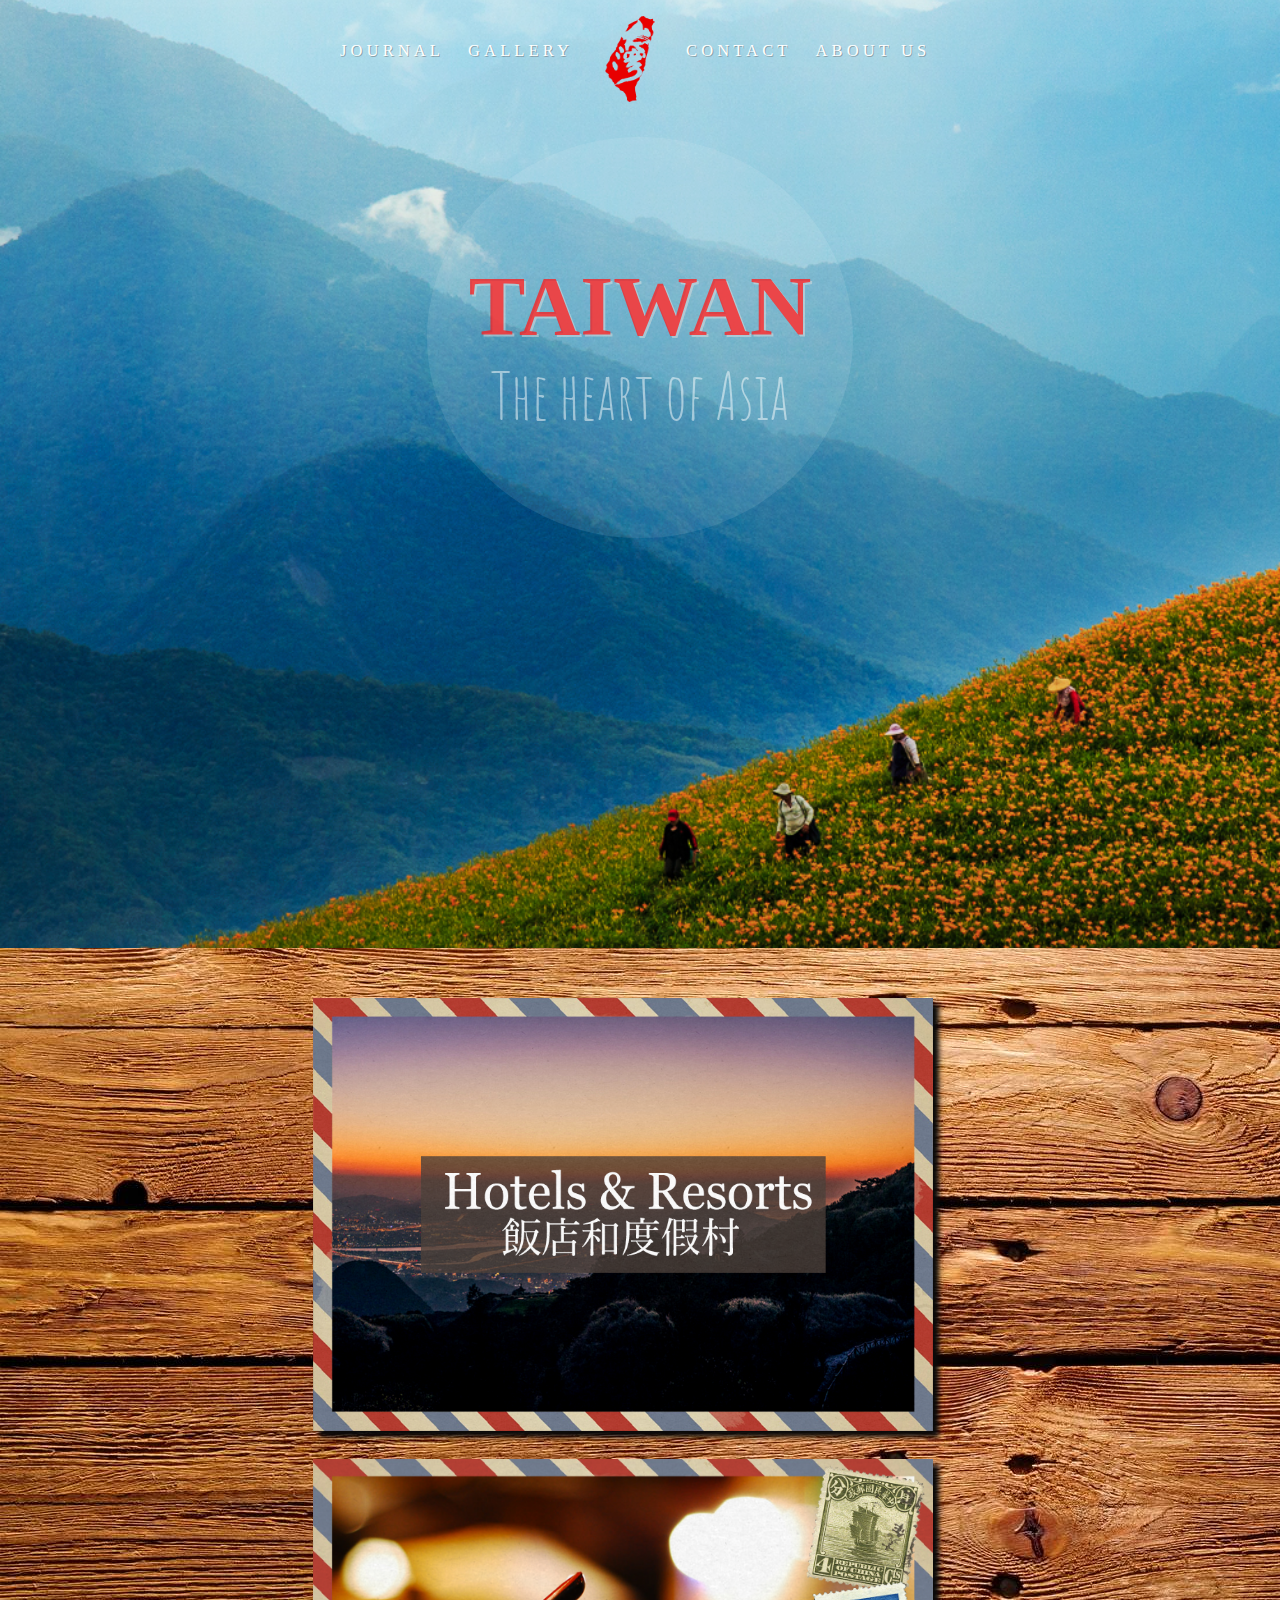
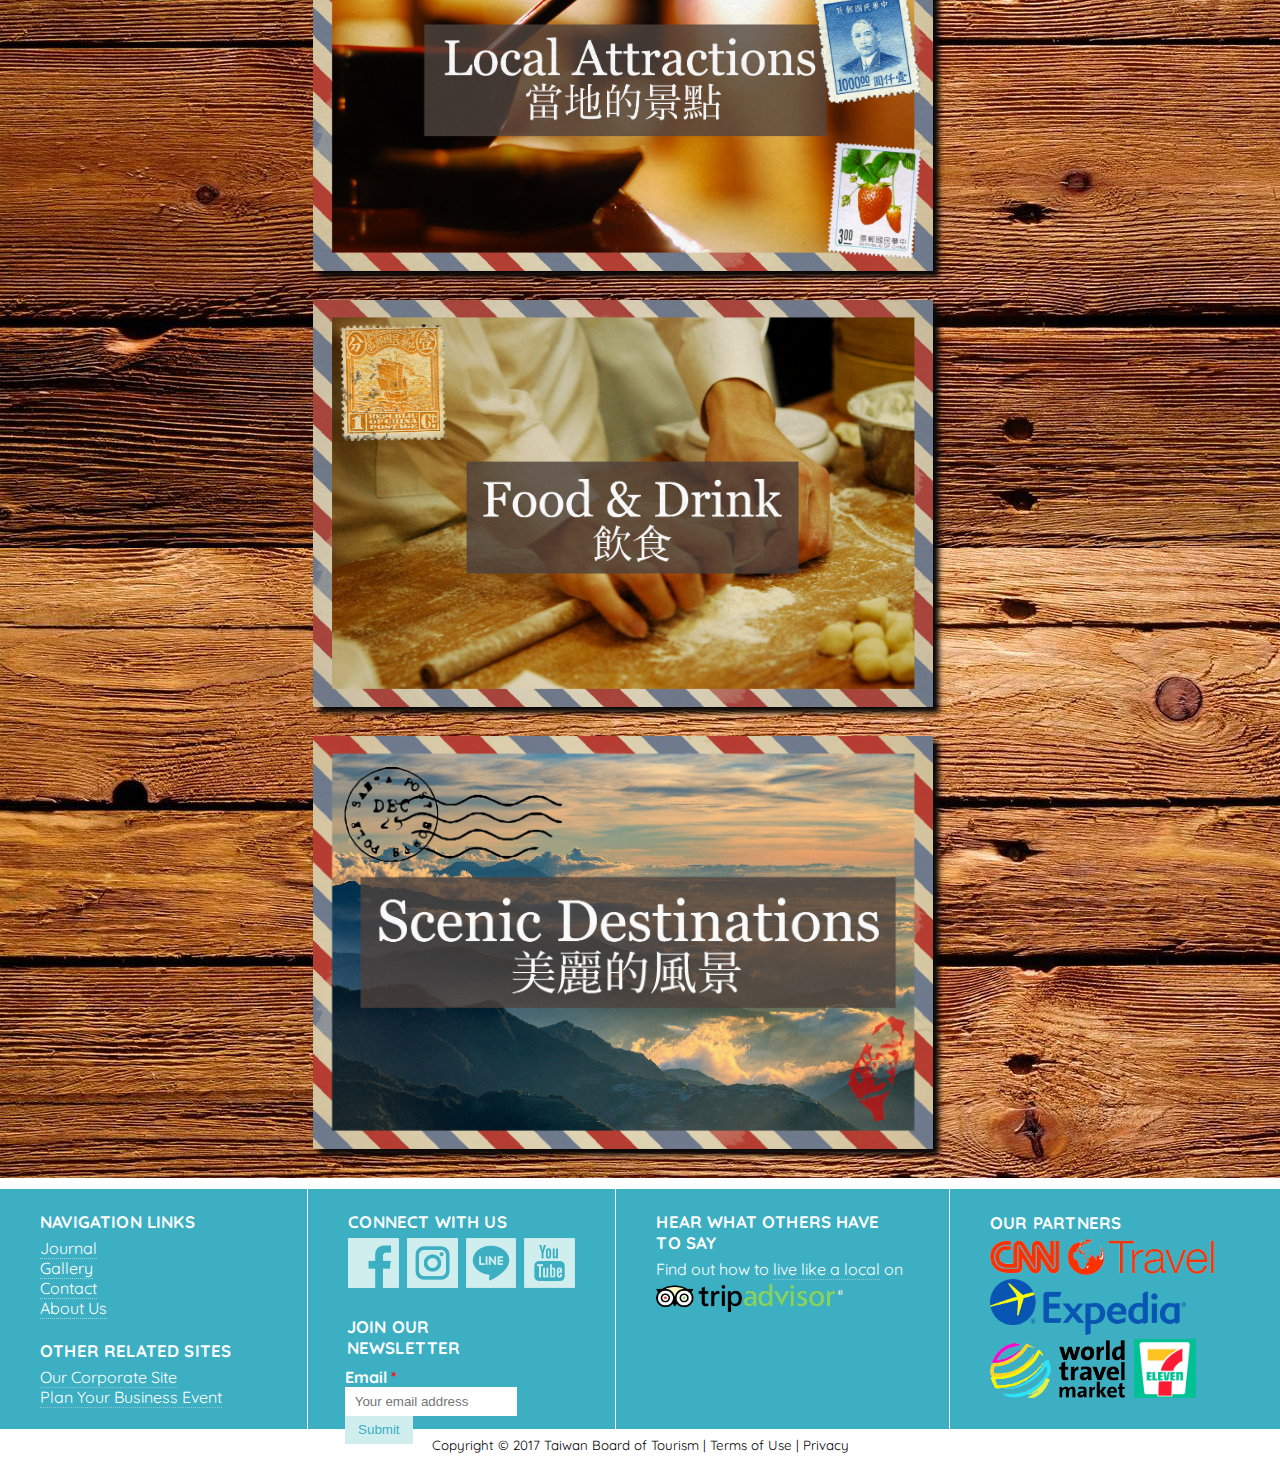
<file: taiwan/index.html>
<!DOCTYPE html>
<html lang="en">
<head>
  <meta charset="utf-8"/>
  <title>Visit Taiwan</title>
  <link rel="icon" href="images/logo.png"/>
  <link href="https://fonts.googleapis.com/css?family=Quicksand|Amatic+SC" rel="stylesheet">
  <link href="css/styles.css" rel="stylesheet">
  <style>
  /* styles for intro section */
  #intro {
    clear: left;
    background-image: url(images/hillside.jpg);
    background-position: center;
    background-size: cover;
    background-repeat: no-repeat;
    text-align: center;
    color: black;
    padding-bottom: 40%;
  }
  #intro h1 {
    text-align: center;
    color: rgba(255, 0, 0, .75);
    font-family: 'Times New Roman', serif;
    font-size: 5.3em;
    margin-bottom: 0;
    margin-top: 150px;
    text-shadow: 2px 2px rgba(220, 220, 220, .5);
    text-transform: uppercase;
  }
  #intro span {
    font-family: 'Amatic SC', sans-serif;
    font-size: 4em;
    margin-top: 0;
    margin-bottom: 0;
    color: rgba(255, 255, 255, .5);
    background-color: rgba(255, 255, 255, .1);
    padding: 3.4em 1em 1.6em;
    border-radius: 50%;
  }
  /*#video-block {
    display: block;
    background-color: rgb(0, 0, 0);
    width: 100%;
  }*/
  #links-block {
    display: block;
    height: 100%;
    width: 100%;
    background-image: url(images/wood.jpg);
    background-repeat: repeat-y;
    margin-top: -16px;
  }
  #links-block ul li {
    list-style-type: none;
  }
  #links-block ul li img {
    box-shadow: 6px 6px 5px rgb(10, 10, 10);
    margin-left: 22%;
    margin-bottom: 2%;
  }
  #hotel-link {
    padding-top: 4%;
  }
  #links-block img:hover {
    transform: translateY(4px) translateX(4px);
  }
  </style>
</head>
<body>
  <div id="intro"><!-- intro start -->
    <div id="nav">
      <ul>
        <li><a href="addlink">journal</a></li>
        <li><a href="addlink">gallery</a></li>
        <li><img src="images/stamp.png" alt=""></li>
        <li><a href="addlink">contact</a></li>
        <li><a href="addlink">about us</a></li>
      </div>
      <h1>Taiwan</h1>
      <span>The heart of Asia</span>
    </div><!-- intro end -->

<!--<div id="video-block">
      <video src="videos/7-ELEVEN.mp4" width="100%" height="700px" controls></video>
    </div>-->

    <div id="links-block"><!-- links block start -->
      <ul>
        <li id="hotel-link"><a href=""><img src="images/postcards/cityscape.png" alt="click here to view hotels and resorts" width="50%" height="35%"></a></li>
        <li id="attractions-link"><a href=""><img src="images/postcards/tableware.png" alt="click here to learn more about local attractions" width="50%" height="35%"></a></li>
        <li id="food-link"><a href=""><img src="images/postcards/making_dumplings.png" alt="click here if you're hungry" width="50%" height="35%"></a></li>
        <li id="destinations-link"><a href=""><img src="images/postcards/mountain_landscape.jpg" alt="click here to see some scenic destinations" width="50%" height="35%"></a></li>
      </ul>
    </div><!-- links block end -->

    <div id="footer"><!-- footer start -->
      <div id="footer-top"><!-- footer top -->
        <div id="footer-column-one"><!-- COLUMN ONE -->
          <ul id="nav-links">
            <li><h3>Navigation Links</h3></li>
            <li><a href="">Journal</a></li>
            <li><a href="">Gallery</a></li>
            <li><a href="">Contact</a></li>
            <li><a href="">About Us</a></li>
          </ul>
          <ul id="external-links">
            <li><h3>Other related sites</h3></li>
            <li><a href="http://eng.taiwan.net.tw/" target="_blank">Our Corporate Site</a></li>
            <li><a href="http://eng.taiwan.net.tw/m1.aspx?sNo=0000212" target="_blank">Plan Your Business Event</a></li>
          </ul>
        </div>
        <div id="footer-column-two"><!-- COLUMN TWO -->
          <ul id="social-icons">
            <li><h3>Connect with us</h3></li>
            <li><a href="https://www.facebook.com/TourTaiwan/" target="_blank"><img src="images/social_icons/facebook.png" alt="facebook" width="19%"></a></li>
            <li><a href="https://www.instagram.com/tourtaiwan_official/" target="_blank"><img src="images/social_icons/instagram.png" alt="instagram" width="19%"></a></li>
            <li><a href="https://line.me/en-US/" target="_blank"><img src="images/social_icons/line.png" alt="line" width="19%"></a></li>
            <li><a href="https://www.youtube.com/user/taiwanbesttrip" target="_blank"><img src="images/social_icons/youtube.png" alt="youtube" width="19%"></a></li>
          </ul>
          <form id="email-newsletter" action="" method="get">
            <fieldset>
              <legend><h3>Join our newsletter</h3></legend>
              <label>Email <span class="required">*</span></label><br>
              <input type="email" name="email" placeholder="Your email address">
              <input type="submit" value="Submit">
            </fieldset>
          </form>
        </div>
        <div id="footer-column-three"><!-- COLUMN THREE -->
          <ul>
            <li><h3>Hear what others have to say</h3></li>
            <li>Find out how to <a href="https://www.tripadvisor.com/" target="_blank">live like a local</a> on <br><img src="images/tripadvisor.png" alt="trip advisor" width="70%"></li>
          </div>
          <div id="footer-column-four"><!-- COLUMN FOUR -->
            <ul id="footer-partners">
              <li><h3>Our partners</h3></li>
              <li><img src="images/partners/cnn.png" alt="cnn" width="80%"></li>
              <li><img src="images/partners/expedia.png" alt="expedia" width="70%"></li>
              <li><img src="images/partners/world-travel-market.png" alt="world travel market" width="50%"></li>
              <li><img src="images/partners/7-eleven.jpg" alt="seven eleven" width="22%"></li>
            </ul>
          </div>
        </div><!-- end of footer top -->
        <div id="footer-bottom"><!-- footer bottom -->
          <div id="copyright">
            <p><small>Copyright &copy; 2017 Taiwan Board of Tourism |
              <a href="">Terms of Use</a> |
              <a href="">Privacy</a></small></p>
            </div>
          </div><!-- end of footer bottom -->
        </div><!-- footer end -->
      </body>
      </html>
</file>
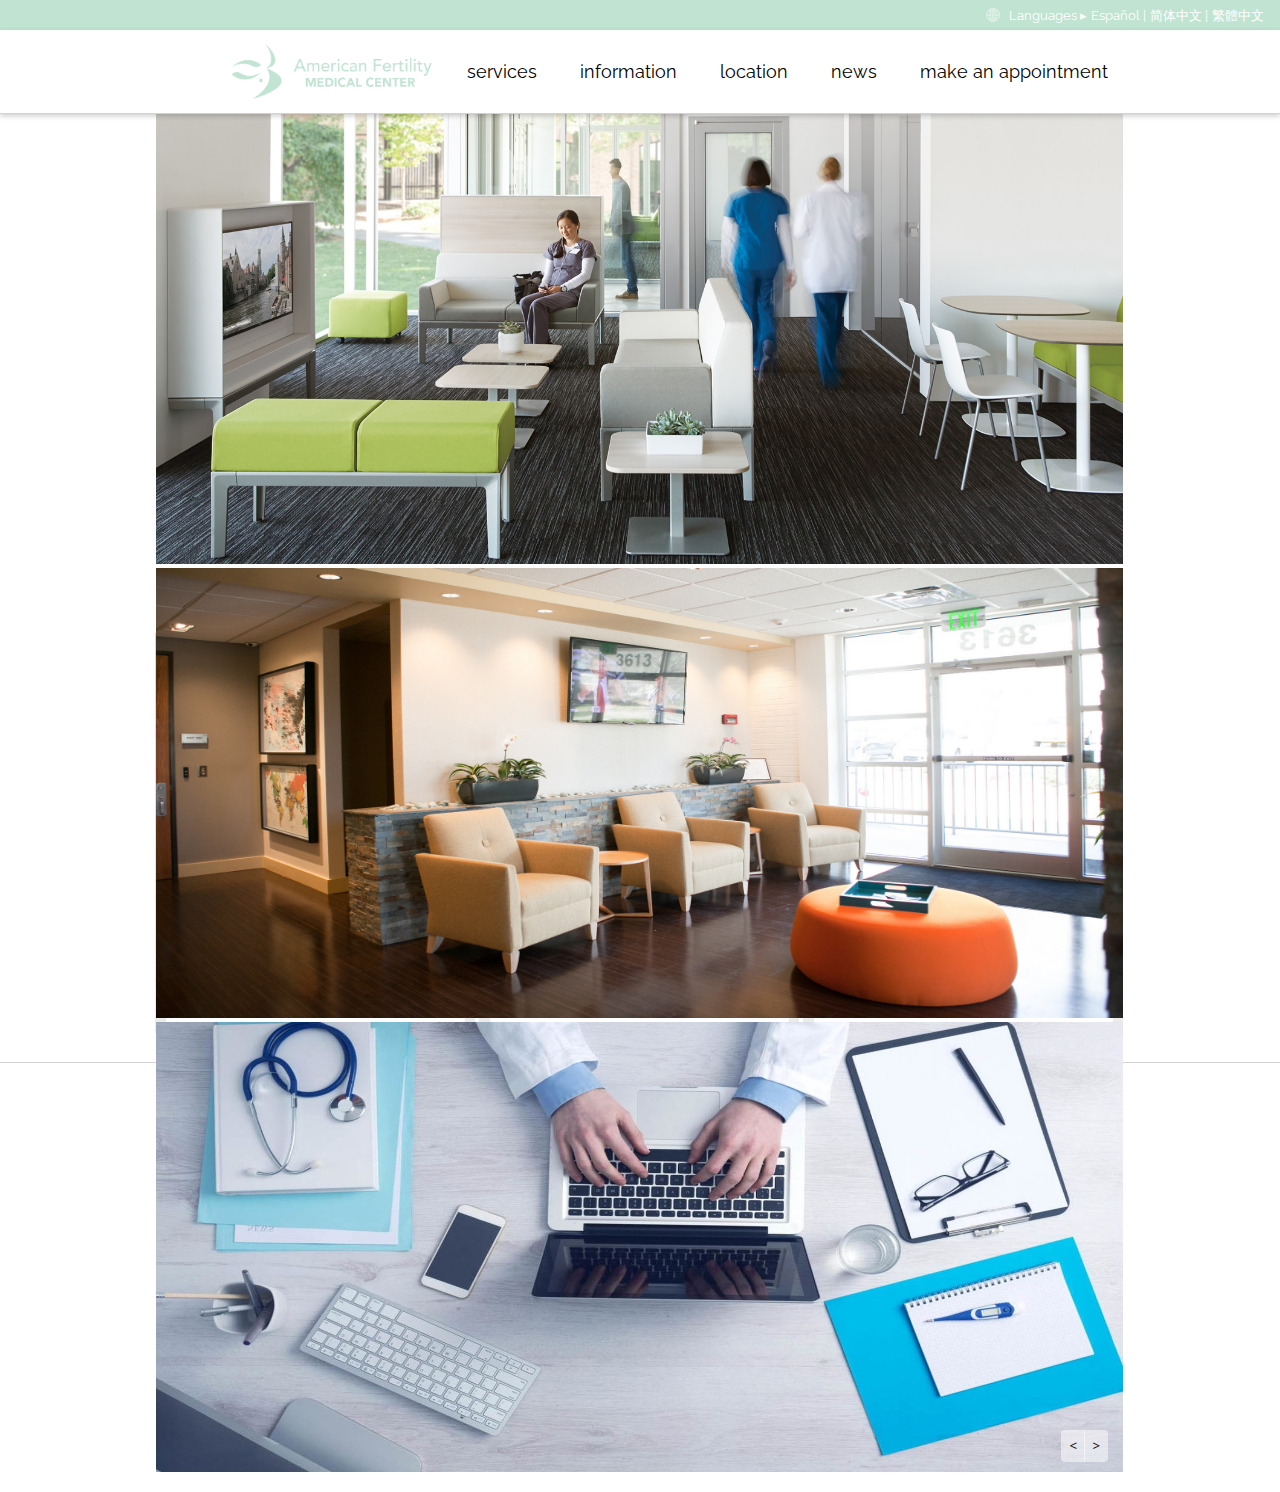
<file: fertility_clinic/website_files/index.html>
<!DOCTYPE HTML>
<html lang="en">
<head>
  <meta charset="utf-8"/>
  <meta name="viewport" content="width=device-width, initial-scale=1.0">
  <title>American Fertility Medical Center</title>
  <link href="_css/styles.css" rel="stylesheet"/>
  <link href="https://fonts.googleapis.com/css?family=Raleway:200" rel="stylesheet"/>
  <script src="https://www.w3schools.com/lib/w3.js" type="text/javascript"></script>
<style>
#slideshow {
  padding: 0 156px;
  position: absolute;
  z-index: 200;
}
.slideshow-btn {
  font-family: serif;
  padding: 8px;
  background-color: rgba(255, 255, 255, .5);
  border: none;
  outline: none;
  font-weight: bold;
}
.slideshow-btn:hover, .slideshow-btn:active {
  background-color: rgba(255, 255, 255, .8);
}
#prev-btn {
  z-index: 500;
  position: absolute;
  right: 195px;
  bottom: 30px;
  border-radius: 4px 0 0 4px;
}
#next-btn {
  z-index: 500;
  position: absolute;
  right: 172px;
  bottom: 30px;
  border-radius: 0 4px 4px 0;
}
#our-doctors {
  margin-top: 470px;
  margin-bottom: 25px;
  padding-left: 155px;
  width: 1280px;
}
</style>
</head>
<body>
  <!-- mark-up for language options -->
  <div id="extras">
    <ul>
      <li><small><img src="_assets/globe_with_meridians.svg" alt="change language" width="14" height="14" id="extras-languages-globe"/>languages &blacktriangleright;</small></li>
      <li><a href=""><small>espa&ntilde;ol</small></a><small> &vert;</small></li>
      <li><a href=""><small>&#x7b80;&#x4f53;&#x4e2d;&#x6587;</small></a><small> &vert;</small></li>
      <li><a href=""><small>&#x7e41;&#x9ad4;&#x4e2d;&#x6587;</small></a></li>
    </ul>
  </div>
  <!-- mark-up for the navigation bar -->
  <div id="nav">
    <img src="../sample_logos/fertility_clinic_logo_2.png" alt="site logo" width="200" height="55" id="site-logo"/>
    <ul>
      <li><div class="dropdown" id="dropdown-one">
          <a href="javascript:void(0)" class="dropbtn">services</a><!--<span class="vert">&vert;</span>-->
          <div class="dropdown-content">
            <a href="services/treatments.html">treatments</a>
            <a href="#">facilities</a>
          </div>
        </div>
      </li>
      <li><div class="dropdown" id="dropdown-two">
        <a href="javascript:void(0)" class="dropbtn">information</a><!--<span class="vert">&vert;</span>-->
        <div class="dropdown-content">
          <a href="#">our doctors</a>
          <a href="#">patient education</a>
          <a href="#">testimonials</a>
          <a href="information/contact_us.html">contact us</a>
        </div>
      </div>
    </li>
    <li><a href="javascript:void(0)" class="dropbtn" target="_blank">location</a></li><!--span class="vert">&vert;</span>-->
    <li><a href="javascript:void(0)" class="dropbtn" target="_blank">news</a></li><!--<span class="vert">&vert;</span>-->
    <li><a href="make_an_appointment/make_an_appointment.html" class="dropbtn">make an appointment</a></li>
  </ul>
</div><!-- end of navigation bar mark-up -->

<div id="slideshow">
  <img class="clinic_photos" src="_images/stock_photo_3.jpg" alt="" width="967" height="450">
  <img class="clinic_photos" src="_images/stock_photo_2.jpg" alt="" width="967" height="450">
  <img class="clinic_photos" src="_images/stock_photo.jpg" alt="" width="967" height="450">
  <p>
    <button class="slideshow-btn" id="prev-btn" onclick="myShow.previous()">&#x3c;</button>
    <button class="slideshow-btn" id="next-btn" onclick="myShow.next()">&#x3e;</button>
  </p>
  <script>
  myShow = w3.slideshow(".clinic_photos", 0);
  </script>
</div>

<div id="our-doctors">
  <h2>meet our doctors &raquo;</h2>
  <img src="_images/sample_profile.png" alt="" width="320" height="400">
  <img src="_images/sample_profile.png" alt="" width="320" height="400">
  <img src="_images/sample_profile.png" alt="" width="320" height="400">
</div>

<div id="footer"><!-- mark-up for the footer -->
  <div id="footer-column-one"><!-- COLUMN ONE -->
    <ul>
      <li><h3>services</h3></li>
      <li><a href="services/treatments.html">treatments</a></li>
      <li><a href="#">facilities</a></li>
    </ul>
  </div>
  <div id="footer-column-two"><!-- COLUMN TWO -->
    <ul>
      <li><h3>information</h3></li>
      <li><a href="#">our doctors</a></li>
      <li><a href="#">patient education</a></li>
      <li><a href="#">testimonials</a></li>
      <li><a href="information/contact_us.html">contact us</a></li>
    </ul>
  </div>
  <div id="footer-column-three"><!-- COLUMN THREE -->
    <ul>
      <li><h3>follow us on</h3></li>
      <li class="social-media"><a href="#" target="_blank"><img src="_assets/facebook.svg" alt="facebook" width="35" height="35"/></a></li>
      <li class="social-media"><a href="#" target="_blank"><img src="_assets/youtube.svg" alt="youtube" width="35" height="35"/></a></li>
      <li class="social-media"><a href="#" target="_blank"><img src="_assets/linkedin.svg" alt="linkedin" width="35" height="35"></a></li>
    </ul>
  </div>
  <div id="footer-column-four"><!-- COLUMN FOUR -->
    <ul>
      <li><h3>our location</h3></li>
      <li>2 hughes<br>irvine, ca 92618</li>
    </ul>
  </div>
  <div id="footer-column-five"><!-- COLUMN FIVE -->
    <ul>
      <li><h3>telephone &#35;</h3></li>
      <li id="telephone-number">(909) 655-8880</li>
    </ul>
  </div>
  <div id="footer-bottom">
    <p><small>&copy; 2017 American Fertility Medical Center</small></p>
  </div>
</div><!-- end of footer -->
</body>
</html>
</file>
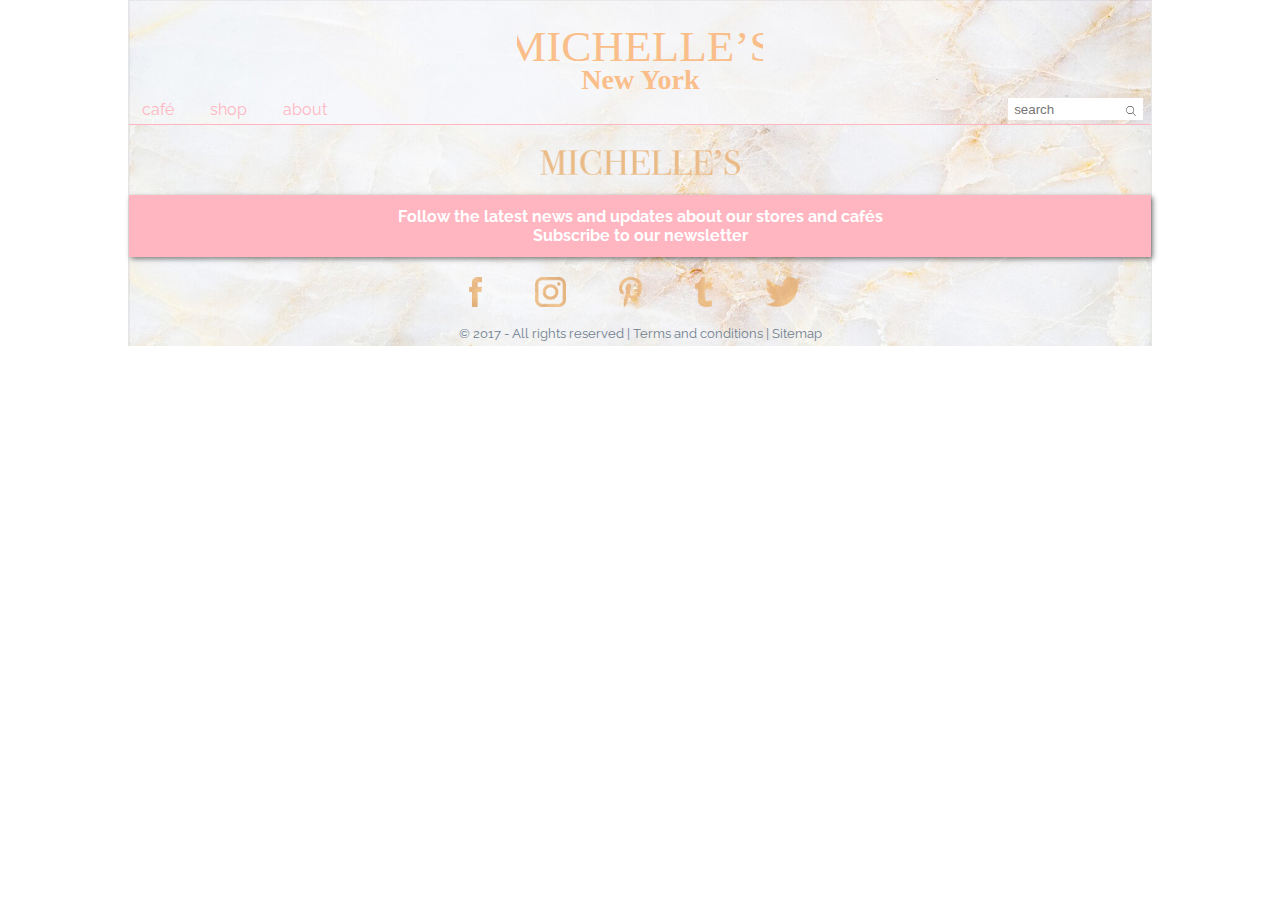
<file: michelle/cafe/information.html>
<!DOCTYPE HTML>
<html lang="en">
<head>
  <meta charset="utf-8">
  <title>Information | Michelle's - Cafe & Patisserie</title>
  <link rel="icon" href="images/logo.png"/>
  <link href="https://fonts.googleapis.com/css?family=Raleway:300" rel="stylesheet">
  <link href='../_css/styles.css' rel="stylesheet">
</head>
<body>
  <div id="intro"><!-- start of intro -->
    <div id="top-banner"><a href="../index.html"><img src="../_images/header.svg" alt="michelle's bakery" width="25%"></a></div>
    <div id="nav">
      <ul>
        <li><div class="dropdown" id="dropdown-one">
          <button class="dropbtn">caf&eacute;</button>
          <div class="dropdown-content">
            <a href="">information</a>
            <a href="menu.html">menu</a>
          </div>
        </div></li>
        <li><div class="dropdown" id="dropdown-two">
          <button class="dropbtn">shop</button>
          <div class="dropdown-content">
            <a href="">shop all</a>
            <a href="">cakes</a>
            <a href="">macarons</a>
            <a href="">gift boxes</a>
          </div>
        </div></li>
        <li><div class="dropdown" id="dropdown-three">
          <button class="dropbtn">about</button>
          <div class="dropdown-content">
            <a href="">our history</a>
            <a href="">press &amp; awards</a>
            <a href="">shipping policy</a>
            <a href="">private policy</a>
            <a href="">contact</a>
          </div>
        </div></li>
        <li id="search">
          <input type="text" name="search" placeholder="search">
          <img src="../_images/search.svg" alt="" width="10px"></li>
        </ul>
      </div>
    </div><!-- end of intro -->

    <div id="information">
    </div>

    <div id="footer"><!-- start of footer -->
      <div id="footer-top">
        <img src="../_images/michelle.png" alt="" width="200px">
        <p id="footer-newsletter">Follow the latest news and updates about our stores and caf&eacute;s<br>
          <a href="">Subscribe to our newsletter</a></p>
          <br>
        </div>
        <div id="footer-middle">
          <ul id="social">
            <li><a href="" target="_blank">
              <img src="../_images/social_media/facebook.png" alt="connect with us on facebook" width="auto" height="30px"></a></li>
              <li><a href="" target="_blank">
                <img src="../_images/social_media/instagram.png" alt="connect with us on instagram" width="auto" height="30px"></a></li>
                <li><a href="" target="_blank">
                  <img src="../_images/social_media/pinterest.png" alt="connect with us on pinterest" width="auto" height="30px"></a></li>
                  <li><a href="" target="_blank">
                    <img src="../_images/social_media/tumblr.png" alt="connect with us on tumblr" width="auto" height="30px"></a></li>
                    <li><a href="" target="_blank">
                      <img src="../_images/social_media/twitter.png" alt="connect with us on twitter" width="auto" height="30px"></a></li>
                    </ul>
                  </div>
                  <div id="footer-bottom">
                    <span><small>&copy; 2017 - All rights reserved | <a href="">Terms and conditions</a> | <a href="">Sitemap</a><small></span>
                    </div>
                  </div><!-- end of footer -->
</body>
</html>
</file>
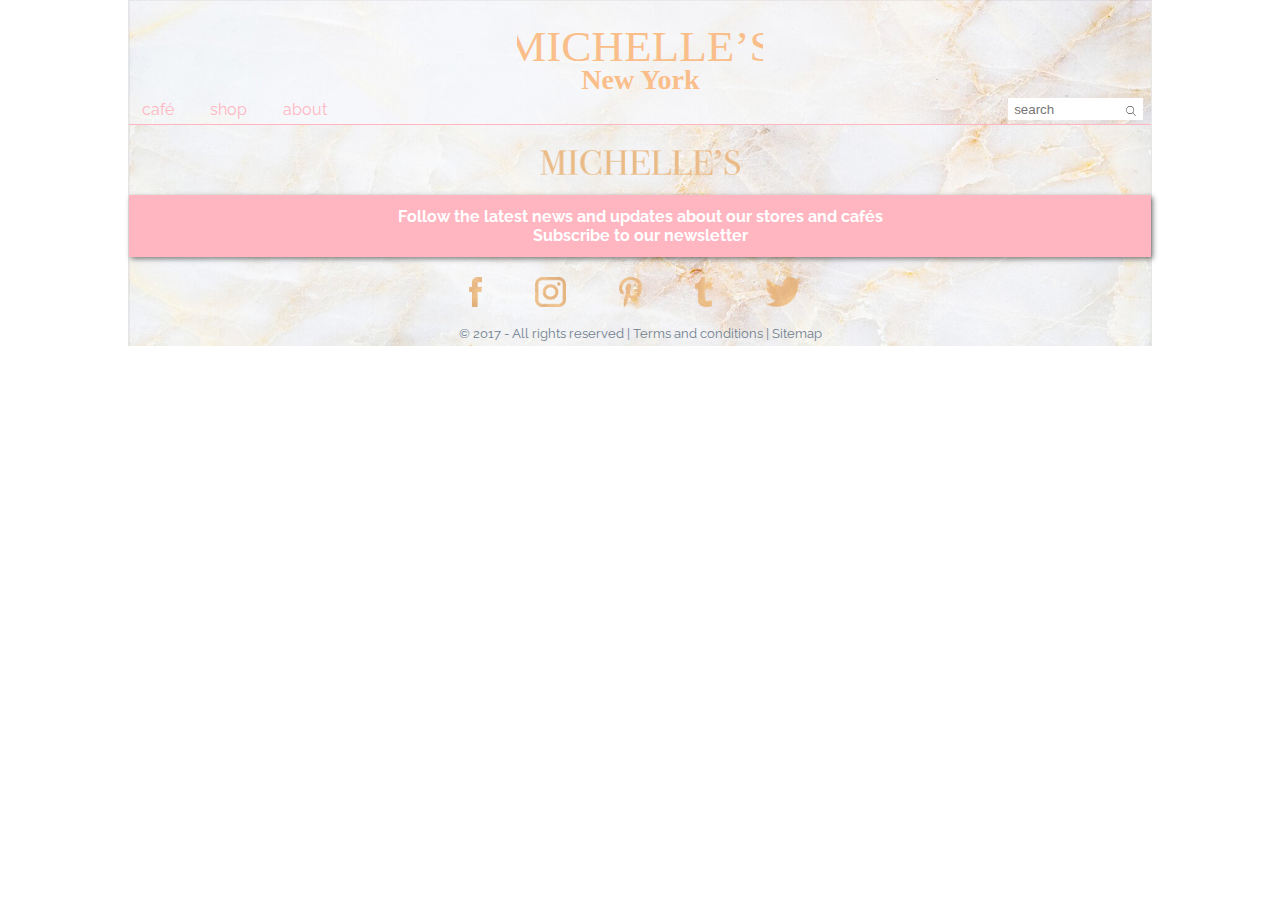
<file: michelle/cafe/menu.html>
<!DOCTYPE HTML>
<html lang="en">
<head>
  <meta charset="utf-8">
  <title>Menu | Michelle's - Cafe & Patisserie</title>
  <link rel="icon" href="images/logo.png"/>
  <link href="https://fonts.googleapis.com/css?family=Raleway:300" rel="stylesheet">
  <link href='../_css/styles.css' rel="stylesheet">
</head>
<body>
  <div id="intro"><!-- start of intro -->
    <div id="top-banner"><a href="../index.html"><img src="../_images/header.svg" alt="michelle's bakery" width="25%"></a></div>
    <div id="nav">
      <ul>
        <li><div class="dropdown" id="dropdown-one">
          <button class="dropbtn">caf&eacute;</button>
          <div class="dropdown-content">
            <a href="information.html">information</a>
            <a href="">menu</a>
          </div>
        </div></li>
        <li><div class="dropdown" id="dropdown-two">
          <button class="dropbtn">shop</button>
          <div class="dropdown-content">
            <a href="">shop all</a>
            <a href="">cakes</a>
            <a href="">macarons</a>
            <a href="">gift boxes</a>
          </div>
        </div></li>
        <li><div class="dropdown" id="dropdown-three">
          <button class="dropbtn">about</button>
          <div class="dropdown-content">
            <a href="">our history</a>
            <a href="">press &amp; awards</a>
            <a href="">shipping policy</a>
            <a href="">private policy</a>
            <a href="">contact</a>
          </div>
        </div></li>
        <li id="search">
          <input type="text" name="search" placeholder="search">
          <img src="../_images/search.svg" alt="" width="10px"></li>
        </ul>
      </div>
    </div><!-- end of intro -->

    <div id="footer"><!-- start of footer -->
      <div id="footer-top">
        <img src="../_images/michelle.png" alt="" width="200px">
        <p id="footer-newsletter">Follow the latest news and updates about our stores and caf&eacute;s<br>
          <a href="">Subscribe to our newsletter</a></p>
          <br>
        </div>
        <div id="footer-middle">
          <ul id="social">
            <li><a href="" target="_blank">
              <img src="../_images/social_media/facebook.png" alt="connect with us on facebook" width="auto" height="30px"></a></li>
              <li><a href="" target="_blank">
                <img src="../_images/social_media/instagram.png" alt="connect with us on instagram" width="auto" height="30px"></a></li>
                <li><a href="" target="_blank">
                  <img src="../_images/social_media/pinterest.png" alt="connect with us on pinterest" width="auto" height="30px"></a></li>
                  <li><a href="" target="_blank">
                    <img src="../_images/social_media/tumblr.png" alt="connect with us on tumblr" width="auto" height="30px"></a></li>
                    <li><a href="" target="_blank">
                      <img src="../_images/social_media/twitter.png" alt="connect with us on twitter" width="auto" height="30px"></a></li>
                    </ul>
                  </div>
                  <div id="footer-bottom">
                    <span><small>&copy; 2017 - All rights reserved | <a href="">Terms and conditions</a> | <a href="">Sitemap</a><small></span>
                    </div>
                  </div><!-- end of footer -->
</body>
</html>
</file>
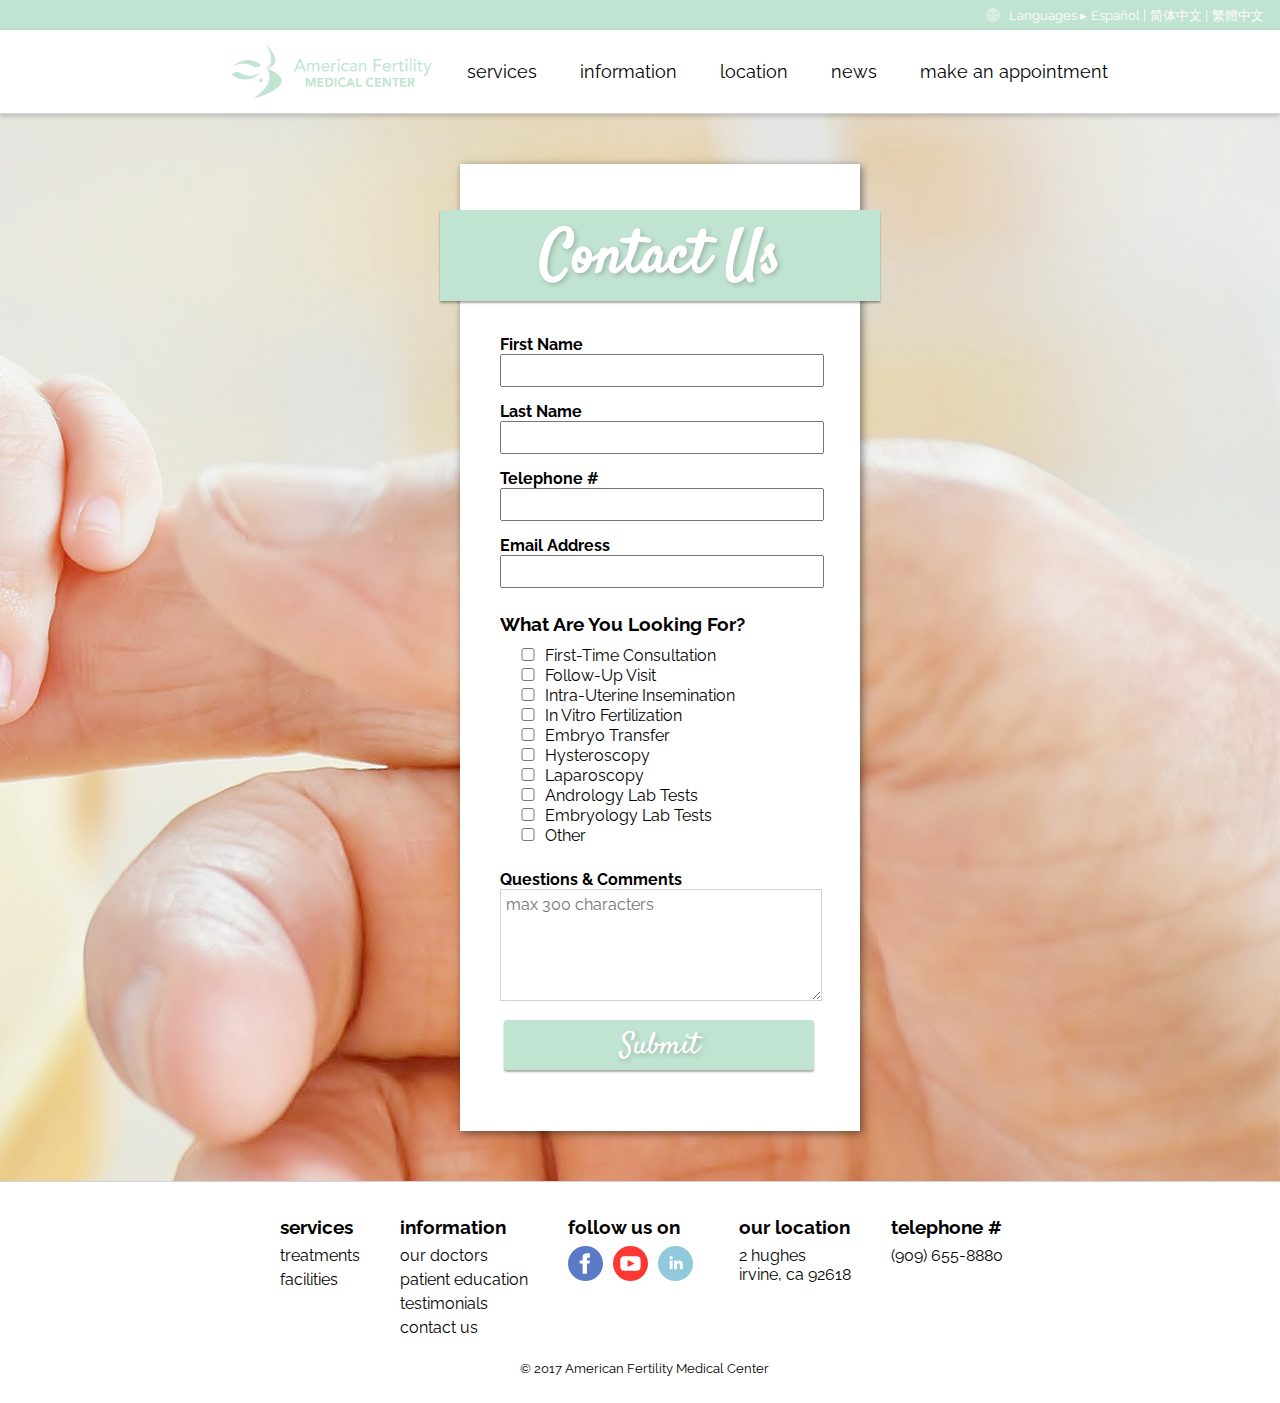
<file: fertility_clinic/website_files/information/contact_us.html>
<!DOCTYPE HTML>
<html lang="en">
<head>
  <meta charset="utf-8"/>
  <meta name="viewport" content="width=device-width, initial-scale=1.0">
  <title>American Fertility Medical Center | Contact Us</title>
  <link href="../_css/styles.css" rel="stylesheet"/>
  <link href="https://fonts.googleapis.com/css?family=Raleway:200" rel="stylesheet"/>
  <link href="https://fonts.googleapis.com/css?family=Satisfy" rel="stylesheet"/>
  <style>
  body {
    background-color: white;
    background-image: url("../_images/stock_photo_contact_us.jpg");
    background-position: right;
    background-size: cover;
    background-repeat: no-repeat;
  }
  #contact-us {
    margin: 50px auto;
    margin-left: 460px;
    width: 400px;
    background-color: white;
    box-shadow: 2px 2px 8px rgba(10, 10, 10, .5);
    padding-top: 5px;
    padding-bottom: 30px;
  }
  #contact-us h2 {
    position: absolute;
    left: 440px;
    top: 160px;
    background-color: rgb(193, 227, 210); /* pale green */
    color: white;
    text-align: center;
    font-size: 60px;
    font-family: 'Satisfy', cursive;
    padding-top: 5px;
    text-shadow: 2px 2px 5px rgba(10, 10, 10, .2);
    box-shadow: 0 2px 2px rgba(10, 10, 10, .35);
    width: 440px;
  }
  #contact-us ul {
    list-style-type: none;
    padding-top: 150px;
  }
  #contact-us ul li {
    padding-bottom: 15px;
    font-weight: bold;
  }
  #contact-us input[type="text"],
  #contact-us input[type="email"],
  #contact-us input[type="tel"],
  #contact-us textarea {
    outline: none;
    width: 310px;
    font-size: 16px;
    font-family: 'Raleway', sans-serif;
    padding: 5px;
  }
  #contact-us h3 {
    margin-top: 10px;
    margin-bottom: -15px;
  }
  #contact-us #services {
    border: none;
    font-weight: normal;
  }
  #contact-us input[type="checkbox"] {
    width: 20px;
  }
  #contact-us input[type="submit"] {
    margin-left: 4px;
    background-color: rgb(193, 227, 210); /* pale green */
    border: 0;
    border-radius: 3px;
    color: white;
    font-family: 'Satisfy', cursive;
    font-size: 30px;
    text-shadow: 2px 2px 5px rgba(10, 10, 10, .2);
    box-shadow: 0 2px 2px rgba(10, 10, 10, .35);
    height: 50px;
    outline: none;
    width: 310px;
    padding: 5px;
  }
  #contact-us input[type="submit"]:focus,
  #contact-us input[type="submit"]:hover,
  #contact-us input[type="submit"]:active {
    transform: translateY(2px);
    box-shadow: 0 1px 1px rgba(10, 10, 10, .2);
  }
  #contact-us textarea {
    height: 100px;
    border: lightgray solid 1px;
  }
  </style>
</head>
<body>
  <!-- mark-up for language options -->
  <div id="extras">
    <ul>
      <li><small><img src="../_assets/globe_with_meridians.svg" alt="change language" width="14" height="14" id="extras-languages-globe"/>languages &blacktriangleright;</small></li>
      <li><a href=""><small>espa&ntilde;ol</small></a><small> &vert;</small></li>
      <li><a href=""><small>&#x7b80;&#x4f53;&#x4e2d;&#x6587;</small></a><small> &vert;</small></li>
      <li><a href=""><small>&#x7e41;&#x9ad4;&#x4e2d;&#x6587;</small></a></li>
      </ul>
    </div>
    <!-- mark-up for the navigation bar -->
    <div id="nav">
      <a href="../index.html"><img src="../../sample_logos/fertility_clinic_logo_2.png" alt="site logo" width="200" height="55" id="site-logo"/></a>
      <ul>
        <li><div class="dropdown" id="dropdown-one">
          <a href="javascript:void(0)" class="dropbtn">services</a><!--<span class="vert">&vert;</span>-->
          <div class="dropdown-content">
            <a href="../services/treatments.html">treatments</a>
            <a href="">facilities</a>
          </div>
        </div>
      </li>
      <li><div class="dropdown" id="dropdown-two">
        <a href="javascript:void(0)" class="dropbtn">information</a><!--<span class="vert">&vert;</span>-->
        <div class="dropdown-content">
          <a href="">our doctors</a>
          <a href="">patient education</a>
          <a href="">testimonials</a>
          <a href="contact_us.html">contact us</a>
        </div>
      </div>
    </li>
    <li><a href="javascript:void(0)" class="dropbtn" target="_blank">location</a></li><!--span class="vert">&vert;</span>-->
    <li><a href="javascript:void(0)" class="dropbtn" target="_blank">news</a></li><!--<span class="vert">&vert;</span>-->
    <li><a href="../make_an_appointment/make_an_appointment.html" class="dropbtn">make an appointment</a></li>
  </ul>
</div><!-- end of navigation bar mark-up -->

<!-- HTML5 form mark-up with validation -->
<div id="contact-us">
  <form action="#" method="post">
    <h2>contact us</h2>
    <ul>
      <li>
        <label for="first-name">first name</label><br>
        <input type="text" id="first-name" name="first-name" maxlength="35" pattern="[A-Za-z ,.'-]+" required/>
      </li>
      <li>
        <label for="last-name">last name</label><br>
        <input type="text" id="last-name" name="last-name" maxlength="35" pattern="[A-Za-z ,.'-]+" required/>
      </li>
      <li>
        <label for="telephone-num">telephone &#35;</label><br>
        <input type="tel" id="telephone-num" name="telephone-num" maxlength="26" required/>
      </li>
      <li>
        <label for="email">email address</label><br>
        <input type="email" id="email" name="email" maxlength="254"/>
      </li>
      <li>
        <h3>what are you looking for&#63;</h3><br>
        <fieldset id="services">
          <input type="checkbox" id="service_1" name="services" value="first-time consultation"/>
          <label for="service_1">first&#45;time consultation</label><br>
          <input type="checkbox" id="service_2" name="services" value="follow-up visit"/>
          <label for="service_2">follow&#45;up visit</label><br>
          <input type="checkbox" id="service_3" name="services" value="IUI"/>
          <label for="service_3">intra&#45;uterine insemination</label><br>
          <input type="checkbox" id="service_4" name="services" value="IVF"/>
          <label for="service_4">in vitro fertilization</label><br>
          <input type="checkbox" id="service_5" name="services" value="ET"/>
          <label for="service_5">embryo transfer</label><br>
          <input type="checkbox" id="service_6" name="services" value="hysteroscopy"/>
          <label for="service_6">hysteroscopy</label><br>
          <input type="checkbox" id="service_7" name="services" value="laparoscopy"/>
          <label for="service_7">laparoscopy</label><br>
          <input type="checkbox" id="service_8" name="services" value="andrology lab tests"/>
          <label for="service_8">andrology lab tests</label><br>
          <input type="checkbox" id="service_9" name="services" value="embryology lab tests"/>
          <label for="service_9">embryology lab tests</label><br>
          <input type="checkbox" id="service_10" name="services" value="other"/>
          <label for="service_10">other</label>
        </fieldset>
      </li>
      <li>
        <label for="comments">questions &amp; comments</label><br>
        <textarea id="comments" name="comments" maxlength="300" placeholder="max 300 characters"></textarea>
      </li>
      <li>
      <input type="submit" name="submit"/>
      </li>
    </ul>
    </form>
  </div>

  <!-- mark-up for the footer -->
  <div id="footer">
    <div id="footer-column-one"><!-- COLUMN ONE -->
      <ul>
        <li><h3>services</h3></li>
        <li><a href="../services/treatments.html">treatments</a></li>
        <li><a href="#">facilities</a></li>
      </ul>
    </div>
    <div id="footer-column-two"><!-- COLUMN TWO -->
      <ul>
        <li><h3>information</h3></li>
        <li><a href="#">our doctors</a></li>
        <li><a href="#">patient education</a></li>
        <li><a href="#">testimonials</a></li>
        <li><a href="information/contact_us.html">contact us</a></li>
      </ul>
    </div>
    <div id="footer-column-three"><!-- COLUMN THREE -->
      <ul>
        <li><h3>follow us on</h3></li>
        <li class="social-media"><a href="#" target="_blank"><img src="../_assets/facebook.svg" alt="facebook" width="35" height="35"/></a></li>
        <li class="social-media"><a href="#" target="_blank"><img src="../_assets/youtube.svg" alt="youtube" width="35" height="35"/></a></li>
        <li class="social-media"><a href="#" target="_blank"><img src="../_assets/linkedin.svg" alt="linkedin" width="35" height="35"></a></li>
      </ul>
    </div>
    <div id="footer-column-four"><!-- COLUMN FOUR -->
      <ul>
        <li><h3>our location</h3></li>
        <li>2 hughes<br>irvine, ca 92618</li>
      </ul>
    </div>
    <div id="footer-column-five"><!-- COLUMN FIVE -->
      <ul>
        <li><h3>telephone &#35;</h3></li>
        <li id="telephone-number">(909) 655-8880</li>
      </ul>
    </div>
    <div id="footer-bottom">
      <p><small>&copy; 2017 American Fertility Medical Center</small></p>
    </div>
  </div><!-- end of footer -->

</body>
</html>
</file>
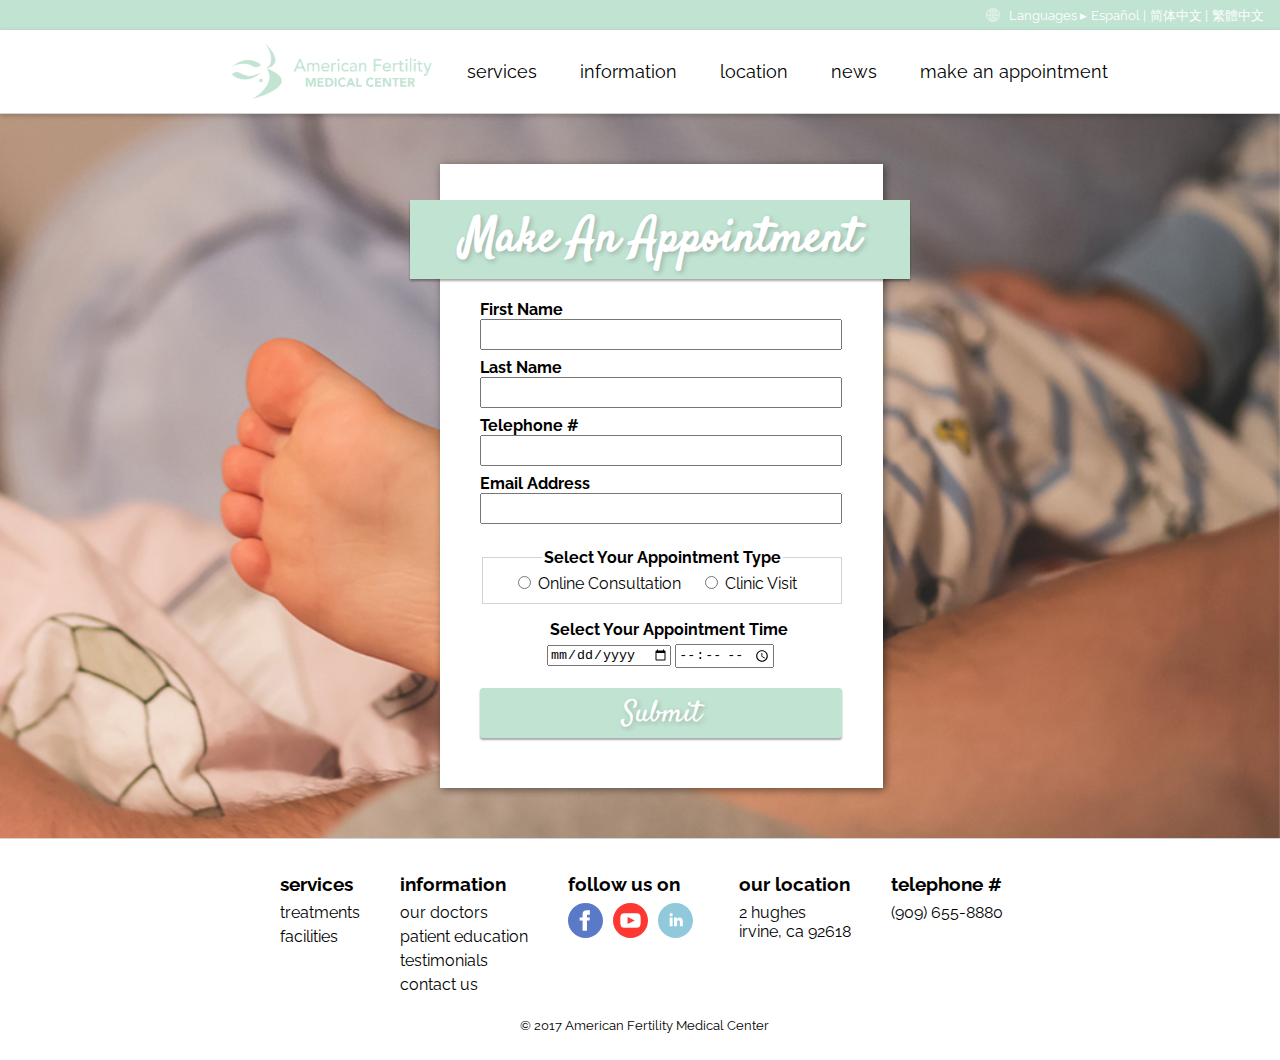
<file: fertility_clinic/website_files/make_an_appointment/make_an_appointment.html>
<!DOCTYPE HTML>
<html lang="en">
<head>
  <meta charset="utf-8"/>
  <meta name="viewport" content="width=device-width, initial-scale=1.0">
  <title>American Fertility Medical Center | Make an Appointment</title>
  <link href="../_css/styles.css" rel="stylesheet"/>
  <link href="https://fonts.googleapis.com/css?family=Raleway:200" rel="stylesheet"/>
  <link href="https://fonts.googleapis.com/css?family=Satisfy" rel="stylesheet"/>
  <style>
  body {
    background-color: white;
    background-image: url("../_images/stock_photo_appointment.jpg");
    background-position: right;
    background-size: cover;
    background-repeat: no-repeat;
  }
  #make-an-appointment {
    width: 443px;
    margin-left: 440px;
    margin-bottom: 50px;
    margin-top: 50px;
    padding-top: 120px;
    background-color: white;
    box-shadow: 2px 2px 8px rgba(10, 10, 10, .5);
    z-index: 800;
  }
  #make-an-appointment h2 {
    position: absolute;
    left: 410px;
    top: 160px;
    background-color: rgb(193, 227, 210); /* pale green */
    color: white;
    text-align: center;
    font-size: 3em;
    font-family: 'Satisfy', cursive;
    padding-top: 5px;
    padding-bottom: 5px;
    text-shadow: 2px 2px 5px rgba(10, 10, 10, .2);
    box-shadow: 0 2px 2px rgba(10, 10, 10, .35);
    width: 500px;
  }
  #make-an-appointment ul {
    list-style-type: none;
  }
  #make-an-appointment input[type="text"],
  #make-an-appointment input[type="tel"],
  #make-an-appointment input[type="email"] {
    outline: none;
    padding: 4px;
    margin-bottom: 8px;
    width: 350px;
    font-size: 1em;
    font-family: 'Raleway', sans-serif;
  }
  #make-an-appointment label,
  #appointment-type legend {
    font-weight: bold;
  }
  #appointment-type {
    margin-top: 16px;
    width: 334px;
    outline: none;
    border: 1px solid lightgray;
    text-align: center;
  }
  #appointment-type label {
    font-weight: normal;
    margin-right: 15px;
  }
  #make-an-appointment h3 {
    margin-bottom: 5px;
    margin-left: 70px;
    font-size: 1em;
  }
  #make-an-appointment input[type="date"] {
    margin-left: 67px;
    outline: none;
  }
  #make-an-appointment input[type="time"] {
    outline: none;
  }
  #make-an-appointment input[type="submit"] {
    margin: 20px 0 50px 0;
    background-color: rgb(193, 227, 210); /* pale green */
    border: 0;
    border-radius: 3px;
    color: white;
    font-family: 'Satisfy', cursive;
    font-size: 30px;
    text-shadow: 2px 2px 5px rgba(10, 10, 10, .2);
    box-shadow: 0 2px 2px rgba(10, 10, 10, .35);
    height: 50px;
    outline: none;
    width: 362px;
    padding: 5px;
  }
  #make-an-appointment input[type="submit"]:focus,
  #make-an-appointment input[type="submit"]:hover,
  #make-an-appointment input[type="submit"]:active {
    transform: translateY(2px);
    box-shadow: 0 1px 1px rgba(10, 10, 10, .2);
  }
  </style>
</head>
<body>
  <!-- mark-up for language options -->
  <div id="extras">
    <ul>
      <li><small><img src="../_assets/globe_with_meridians.svg" alt="change language" width="14" height="14" id="extras-languages-globe"/>languages &blacktriangleright;</small></li>
      <li><a href=""><small>espa&ntilde;ol</small></a><small> &vert;</small></li>
      <li><a href=""><small>&#x7b80;&#x4f53;&#x4e2d;&#x6587;</small></a><small> &vert;</small></li>
      <li><a href=""><small>&#x7e41;&#x9ad4;&#x4e2d;&#x6587;</small></a></li>
      </ul>
    </div>
    <!-- mark-up for the navigation bar -->
    <div id="nav">
      <a href="../index.html"><img src="../../sample_logos/fertility_clinic_logo_2.png" alt="site logo" width="200" height="55" id="site-logo"/></a>
      <ul>
        <li><div class="dropdown" id="dropdown-one">
          <a href="javascript:void(0)" class="dropbtn">services</a><!--<span class="vert">&vert;</span>-->
          <div class="dropdown-content">
            <a href="../services/treatments.html">treatments</a>
            <a href="#">facilities</a>
          </div>
        </div>
      </li>
      <li><div class="dropdown" id="dropdown-two">
        <a href="javascript:void(0)" class="dropbtn">information</a><!--<span class="vert">&vert;</span>-->
        <div class="dropdown-content">
          <a href="#">our doctors</a>
          <a href="#">patient education</a>
          <a href="#">testimonials</a>
          <a href="../information/contact_us.html">contact us</a>
        </div>
      </div>
    </li>
    <li><a href="javascript:void(0)" class="dropbtn" target="_blank">location</a></li><!--span class="vert">&vert;</span>-->
    <li><a href="javascript:void(0)" class="dropbtn" target="_blank">news</a></li><!--<span class="vert">&vert;</span>-->
    <li><a href="make_an_appointment.html" class="dropbtn">make an appointment</a></li>
  </ul>
</div><!-- end of navigation bar mark-up -->

<div><!-- HTML5 form mark-up with validation -->
  <form action="#" method="get" id="make-an-appointment">
    <h2>make an appointment</h2>
    <ul>
      <li>
        <label for="first-name">first name</label><br>
        <input type="text" id="first-name" name="first-name" maxlength="35" pattern="[A-Za-z ,.'-]+" required/>
      </li>
      <li>
        <label for="last-name">last name</label><br>
        <input type="text" id="last-name" name="last-name" maxlength="35" pattern="[A-Za-z ,.'-]+" required/>
      </li>
      <li>
        <label for="telephone-num">telephone &#35;</label><br>
        <input type="tel" id="telephone-num" name="telephone-num" maxlength="26" required/>
      </li>
      <li>
        <label for="email">email address</label><br>
        <input type="email" id="email" name="email" maxlength="254"/>
      </li>
      <li>
        <fieldset id="appointment-type">
          <legend>select your appointment type</legend>
          <input type="radio" id="option_1" name="appointment-type" value="online consultation"/>
          <label for="option_1">online consultation</label>
          <input type="radio" id="option_2" name="appointment-type" value="clinic visit"/>
          <label for="option_2">clinic visit</label>
        </fieldset>
      </li>
      <li>
        <h3>select your appointment time</h3>
        <input type="date" id="date" name="date" required/>
        <input type="time" id="time" name="time" required/><br>
      </li>
      <li>
        <input type="submit" name="submit"/>
      </li>
    </ul>
  </form>
</div>

<!-- mark-up for the footer -->
<div id="footer">
  <div id="footer-column-one"><!-- COLUMN ONE -->
    <ul>
      <li><h3>services</h3></li>
      <li><a href="../services/treatments.html">treatments</a></li>
      <li><a href="#">facilities</a></li>
    </ul>
  </div>
  <div id="footer-column-two"><!-- COLUMN TWO -->
    <ul>
      <li><h3>information</h3></li>
      <li><a href="#">our doctors</a></li>
      <li><a href="#">patient education</a></li>
      <li><a href="#">testimonials</a></li>
      <li><a href="../information/contact_us.html">contact us</a></li>
    </ul>
  </div>
  <div id="footer-column-three"><!-- COLUMN THREE -->
    <ul>
      <li><h3>follow us on</h3></li>
      <li class="social-media"><a href="#" target="_blank"><img src="../_assets/facebook.svg" alt="facebook" width="35" height="35"/></a></li>
      <li class="social-media"><a href="#" target="_blank"><img src="../_assets/youtube.svg" alt="youtube" width="35" height="35"/></a></li>
      <li class="social-media"><a href="#" target="_blank"><img src="../_assets/linkedin.svg" alt="linkedin" width="35" height="35"></a></li>
    </ul>
  </div>
  <div id="footer-column-four"><!-- COLUMN FOUR -->
    <ul>
      <li><h3>our location</h3></li>
      <li>2 hughes<br>irvine, ca 92618</li>
    </ul>
  </div>
  <div id="footer-column-five"><!-- COLUMN FIVE -->
    <ul>
      <li><h3>telephone &#35;</h3></li>
      <li id="telephone-number">(909) 655-8880</li>
    </ul>
  </div>
  <div id="footer-bottom">
    <p><small>&copy; 2017 American Fertility Medical Center</small></p>
  </div>
</div><!-- end of footer -->
</body>
</html>
</file>
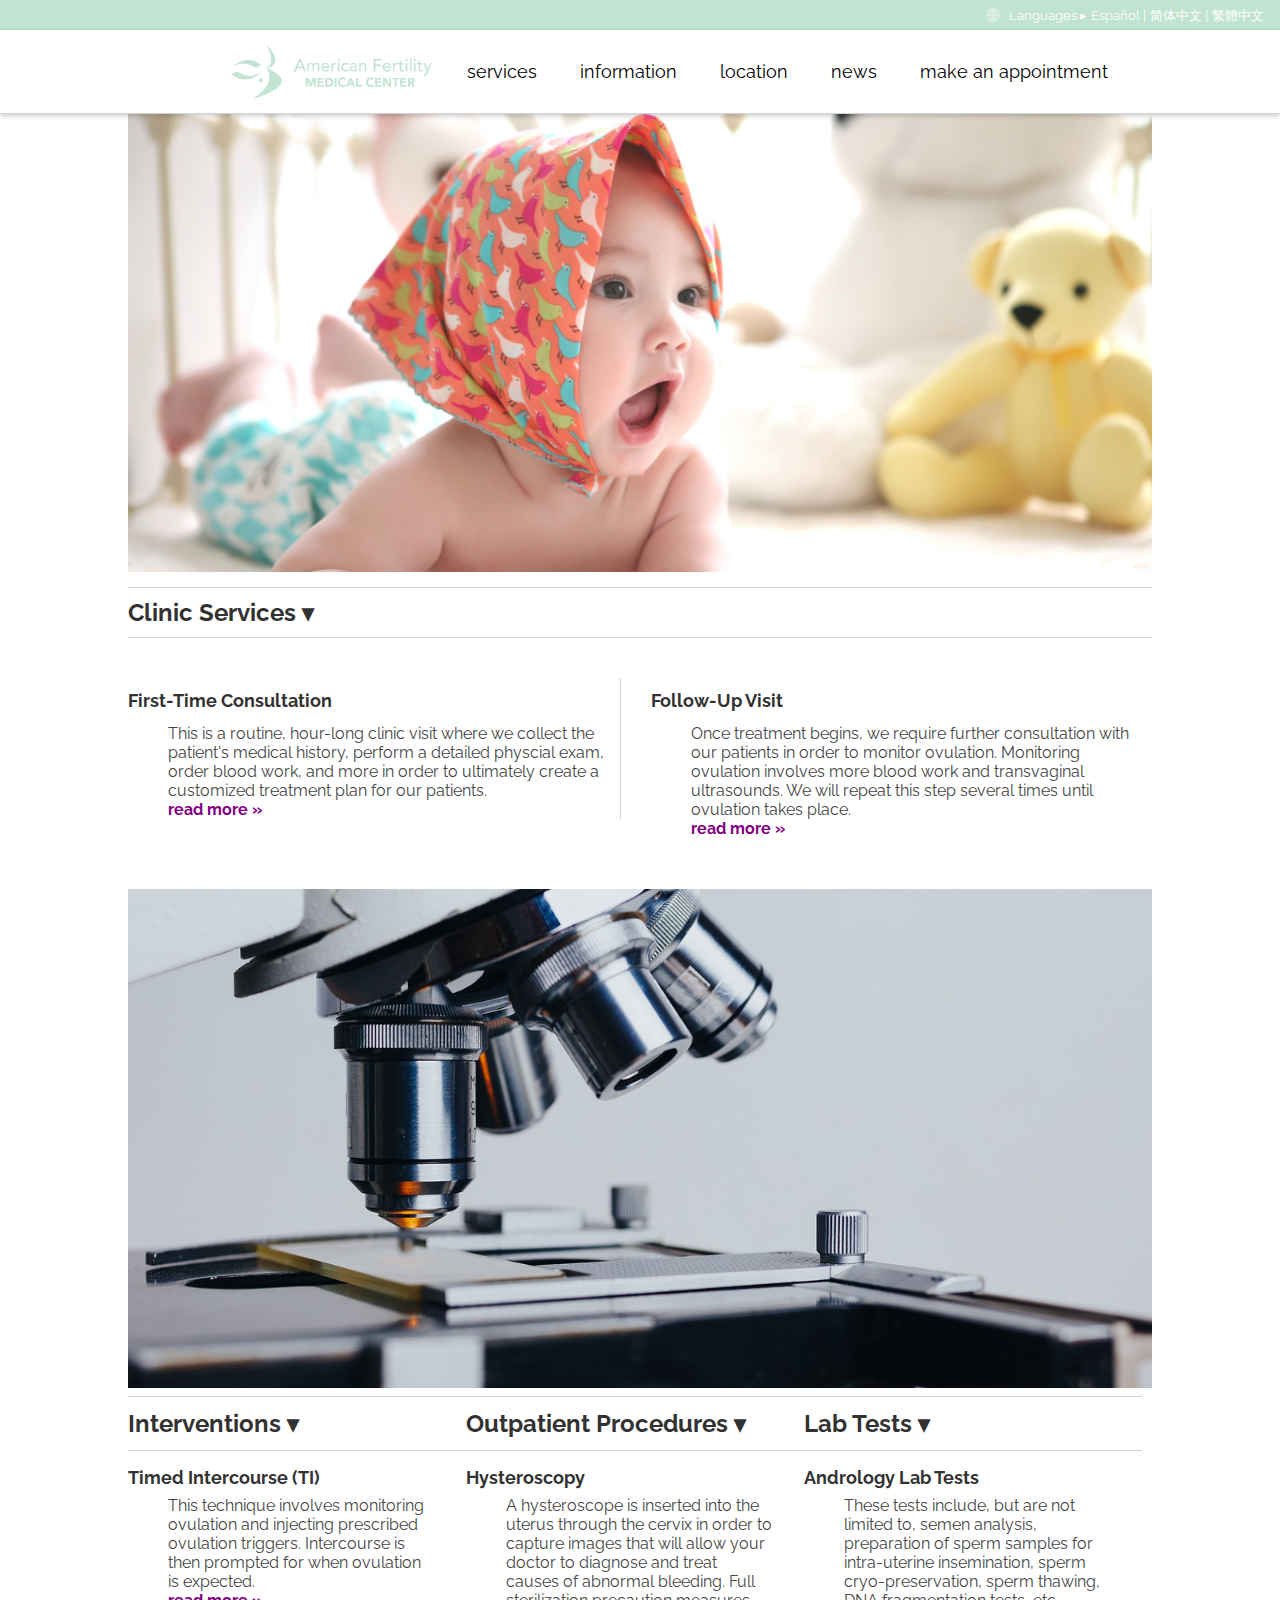
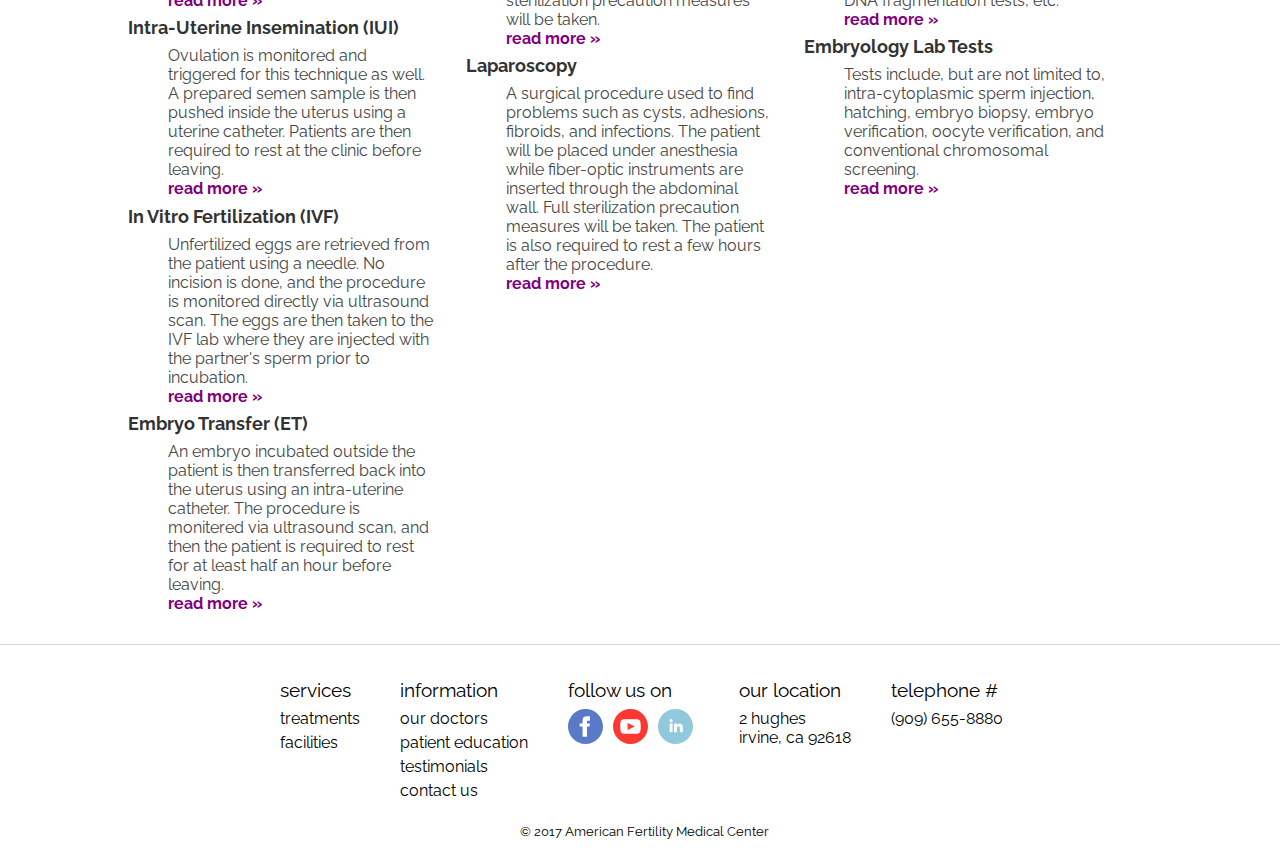
<file: fertility_clinic/website_files/services/treatments.html>
<!DOCTYPE HTML>
<html lang="en">
<head>
  <meta charset="utf-8"/>
  <meta name="viewport" content="width=device-width, initial-scale=1.0">
  <title>American Fertility Medical Center | Treatments</title>
  <link href="../_css/styles.css" rel="stylesheet"/>
  <link href="https://fonts.googleapis.com/css?family=Raleway:200" rel="stylesheet"/>
  <link href="https://fonts.googleapis.com/css?family=Raleway:600" rel="stylesheet"/>
  <style>
  #treatments {
    margin: 5% 10%;
  }
  #treatments h2 {
    font-size: 2em;
    font-weight: bold;
    text-align: center;
    color: rgb(50, 50, 50);
  }
  dl {
    color: gray;
    margin-bottom: 3%;
  }
  #interventions dl {
    margin-bottom: 10%;
  }
  dt {
    font-size: 1.1em;
    font-weight: bolder;
    margin: 2.5% 0;
    color: rgb(50, 50, 50);
  }
  dd {
    text-transform: none;
    color: rgb(70, 70, 70);
  }
  #treatments h3 {
    font-weight: bold;
    font-size: 1.5em;
    margin-bottom: 1%;
    color: rgb(50, 50, 50);
  }
  #clinic_services h3 {
    margin-top: 1%;
  }
  #clinic_services {
    border-bottom: 1px solid lightgray;
    border-top: 1px solid lightgray;
    margin-top: 1%;
  }
  #first-time-consultation,
  #follow-up-visit {
    width: 48%;
    float: left;
    margin-top: 4%;
  }
  #first-time-consultation {
    border-right: 1px solid lightgray;
  }
  #follow-up-visit {
    margin-left: 3%;
  }
  #interventions,
  #outpatient_procedures,
  #lab_tests {
    width: 30%;
    float: left;
    margin-right: 3%;
  }
  #interventions h3,
  #outpatient_procedures h3,
  #lab_tests h3 {
    width: 110%;
    border-bottom: 1px solid lightgray;
    padding-bottom: 4%;
    border-top: 1px solid lightgray;
    padding-top: 4%;
  }
  #footer {
    clear: both;
  }
  #footer h3 {
    font-weight: normal;
  }
  #treatments_banner {
    width: 100%;
    margin-top: -8%;
  }
  #treatments_banner_2 {
    width: 100%;
    padding-top: 2%;
    margin-bottom: -2%;
  }
  #treatments dd a {
    color: purple;
    font-weight: bold;
  }
  #treatments dd a:focus,
  #treatments dd a:hover,
  #treatments dd a:active {
    font-style: italic;
  }
  </style>
</head>
<body>
  <!-- mark-up for language options -->
  <div id="extras">
    <ul>
      <li><small><img src="../_assets/globe_with_meridians.svg" alt="change language" width="14" height="14" id="extras-languages-globe"/>languages &blacktriangleright;</small></li>
      <li><a href=""><small>espa&ntilde;ol</small></a><small> &vert;</small></li>
      <li><a href=""><small>&#x7b80;&#x4f53;&#x4e2d;&#x6587;</small></a><small> &vert;</small></li>
      <li><a href=""><small>&#x7e41;&#x9ad4;&#x4e2d;&#x6587;</small></a></li>
    </ul>
  </div>
  <!-- mark-up for the navigation bar -->
  <div id="nav">
    <a href="../index.html"><img src="../../sample_logos/fertility_clinic_logo_2.png" alt="site logo" width="200" height="55" id="site-logo"/></a>
    <ul>
      <li><div class="dropdown" id="dropdown-one">
        <a href="javascript:void(0)" class="dropbtn">services</a><!--<span class="vert">&vert;</span>-->
        <div class="dropdown-content">
          <a href="treatments.html">treatments</a>
          <a href="#">facilities</a>
        </div>
      </div>
    </li>
    <li><div class="dropdown" id="dropdown-two">
      <a href="javascript:void(0)" class="dropbtn">information</a><!--<span class="vert">&vert;</span>-->
      <div class="dropdown-content">
        <a href="#">our doctors</a>
        <a href="#">patient education</a>
        <a href="#">testimonials</a>
        <a href="../information/contact_us.html">contact us</a>
      </div>
    </div>
  </li>
  <li><a href="javascript:void(0)" class="dropbtn" target="_blank">location</a></li><!--span class="vert">&vert;</span>-->
  <li><a href="javascript:void(0)" class="dropbtn" target="_blank">news</a></li><!--<span class="vert">&vert;</span>-->
  <li><a href="../make_an_appointment/make_an_appointment.html" class="dropbtn">make an appointment</a></li>
</ul>
</div><!-- end of navigation bar mark-up -->

<div id="treatments">
  <img id="treatments_banner" src="../_images/stock_photo_baby.jpg" alt=""/>
  <div id="clinic_services">
    <h3>clinic services &#9662;</h3>
    <dl id="first-time-consultation">
      <dt>first&#45;time consultation</dt>
      <dd>This is a routine&comma; hour&#45;long clinic visit where we collect the
        patient&apos;s medical history&comma; perform a detailed physcial exam&comma;
        order blood work&comma; and more in order to ultimately create a customized
        treatment plan for our patients&period;<br>
        <a href="#">read more &raquo;</a>
      </dd>
    </dl>
    <dl id="follow-up-visit">
      <dt>follow&#45;up visit</dt>
      <dd>Once treatment begins&comma; we require further consultation with our patients
        in order to monitor ovulation&period; Monitoring ovulation involves more blood
        work and transvaginal ultrasounds&period; We will repeat this step several
        times until ovulation takes place&period;<br>
        <a href="#">read more &raquo;</a>
      </dd>
    </dl>
  </div>

<div id="treatments_columns">
  <img id="treatments_banner_2" src="../_images/microscope_2.jpg" alt="">
  <div id="interventions">
    <h3>interventions &#9662;</h3>
    <dl>
      <dt>timed intercourse &#40;TI&#41;</dt>
      <dd>This technique involves monitoring ovulation and injecting prescribed
        ovulation triggers&period; Intercourse is then prompted for when ovulation
        is expected&period;<br>
        <a href="#">read more &raquo;</a>
      </dd>
      <dt>intra&#45;uterine insemination &#40;IUI&#41;</dt>
      <dd>Ovulation is monitored and triggered for this technique as well&period;
        A prepared semen sample is then pushed inside the uterus using a uterine
        catheter&period; Patients are then required to rest at the clinic before
        leaving&period;<br>
        <a href="#">read more &raquo;</a>
      </dd>
      <dt>in vitro fertilization &#40;IVF&#41;</dt>
      <dd>Unfertilized eggs are retrieved from the patient using a needle&period;
        No incision is done&comma; and the procedure is monitored directly via
        ultrasound scan&period; The eggs are then taken to the IVF lab where
        they are injected with the partner&apos;s sperm prior to incubation&period;<br>
        <a href="#">read more &raquo;</a>
      </dd>
      <dt>embryo transfer &#40;ET&#41;</dt>
      <dd>An embryo incubated outside the patient is then transferred back
        into the uterus using an intra&#45;uterine catheter&period; The procedure
        is monitered via ultrasound scan&comma; and then the patient is required
        to rest for at least half an hour before leaving&period;<br>
        <a href="#">read more &raquo;</a>
      </dd>
    </dl>
  </div>
  <div id="outpatient_procedures">
    <h3>outpatient procedures &#9662;</h3>
    <dl>
      <dt>hysteroscopy</dt>
      <dd>A hysteroscope is inserted into the uterus through the cervix in order
        to capture images that will allow your doctor to diagnose and treat
        causes of abnormal bleeding&period; Full sterilization precaution measures
        will be taken&period;<br>
        <a href="#">read more &raquo;</a>
      </dd>
      <dt>laparoscopy</dt>
      <dd>A surgical procedure used to find problems such as cysts&comma; adhesions&comma;
        fibroids&comma; and infections&period; The patient will be placed under anesthesia
        while fiber&#45;optic instruments are inserted through the abdominal wall&period;
        Full sterilization precaution measures will be taken&period; The patient
        is also required to rest a few hours after the procedure&period;<br>
        <a href="#">read more &raquo;</a>
      </dd>
    </dl>
  </div>

  <div id="lab_tests">
    <h3>lab tests &#9662;</h3>
    <dl>
      <dt>andrology lab tests</dt>
      <dd>These tests include&comma; but are not limited to&comma; semen analysis&comma;
        preparation of sperm samples for intra&#45;uterine insemination&comma; sperm
        cryo-preservation&comma; sperm thawing&comma; DNA fragmentation tests&comma;
        etc&period;<br>
        <a href="#">read more &raquo;</a>
      </dd>
      <dt>embryology lab tests</dt>
      <dd>Tests include&comma; but are not limited to&comma; intra-cytoplasmic sperm
        injection&comma; hatching&comma; embryo biopsy&comma; embryo verification&comma;
        oocyte verification&comma; and conventional chromosomal screening&period;<br>
        <a href="#">read more &raquo;</a>
      </dd>
    </dl>
  </div>
</div>
</div>

<div id="footer"><!-- mark-up for the footer -->
  <div id="footer-column-one"><!-- COLUMN ONE -->
    <ul>
      <li><h3>services</h3></li>
      <li><a href="treatments.html">treatments</a></li>
      <li><a href="#">facilities</a></li>
    </ul>
  </div>
  <div id="footer-column-two"><!-- COLUMN TWO -->
    <ul>
      <li><h3>information</h3></li>
      <li><a href="#">our doctors</a></li>
      <li><a href="#">patient education</a></li>
      <li><a href="#">testimonials</a></li>
      <li><a href="../information/contact_us.html">contact us</a></li>
    </ul>
  </div>
  <div id="footer-column-three"><!-- COLUMN THREE -->
    <ul>
      <li><h3>follow us on</h3></li>
      <li class="social-media"><a href="#" target="_blank"><img src="../_assets/facebook.svg" alt="facebook" width="35" height="35"/></a></li>
      <li class="social-media"><a href="#" target="_blank"><img src="../_assets/youtube.svg" alt="youtube" width="35" height="35"/></a></li>
      <li class="social-media"><a href="#" target="_blank"><img src="../_assets/linkedin.svg" alt="linkedin" width="35" height="35"></a></li>
    </ul>
  </div>
  <div id="footer-column-four"><!-- COLUMN FOUR -->
    <ul>
      <li><h3>our location</h3></li>
      <li>2 hughes<br>irvine, ca 92618</li>
    </ul>
  </div>
  <div id="footer-column-five"><!-- COLUMN FIVE -->
    <ul>
      <li><h3>telephone &#35;</h3></li>
      <li id="telephone-number">(909) 655-8880</li>
    </ul>
  </div>
  <div id="footer-bottom">
    <p><small>&copy; 2017 American Fertility Medical Center</small></p>
  </div>
</div><!-- end of footer -->
</body>
</html>
</file>
<file: taiwan/css/styles.css>
/* style rules for navigation bar and footer */
body {
  margin: 0;
  min-width: 980px;
}
a:link {
  outline: none;
}
/* navigation link styles */
#nav a:link {
  text-decoration: none;
  color: white;
}
#nav a:visited {color: lightslategray;}
#nav a:focus {
  color: white;
  border-bottom: dotted 1px;
}
#nav a:hover {
  color: white;
  border-bottom: dotted 1px;
}
#nav a:active{color: lightslategray;}
/* styles for navigation */
#nav {
  overflow: auto;
  width: 100%;
  margin-bottom: 9%;
}
#nav ul {
  list-style: none;
  margin: 1em auto;
  padding: 0;
  width: 39em;
}
#nav li {
  float: left;
  font-family: Georgia, serif;
  font-size: 16.5px;
  margin-left: 12px;
  margin-right: 12px;
  text-transform: uppercase;
  letter-spacing: .25em;
  text-shadow: 1px 1px rgba(110, 110, 110, .5);
}
#nav li a {
  text-align: center;
  display: block;
  width: auto;
  margin-top: 1.5em;
}
#nav li img  {
  width: 50px;
  margin: 0 7px 0 8px;
}
/* styles of the footer */
#footer {
  font-family: Quicksand, Arial, sans-serif;
  margin: 0;
  width: 100%;
  margin-top: -5px;
  background-color: rgb(60, 175, 195);
}
#footer h3 {
  text-transform: uppercase;
  font-weight: bold;
  letter-spacing: .01em;
  font-size: 105%;
  margin-top: 8.5%;
  margin-right: 8%;
  margin-bottom: 2%;
}
#footer ul {
  list-style-type: none;
  font-size: 100%;
}
#footer-column-one, #footer-column-two, #footer-column-three {
  float: left;
  color: white;
  height: 240px;
  border-right: solid 1px white;
  width: 24%;
}
#footer-column-two ul li, #footer-column-four ul li {
  display: inline;
}
#footer-column-two a {
  margin-right: .25em;
}
#social-icons {
  margin-bottom: 2%;
}
#social-icons a:hover {
  opacity: .8;
}
#footer-column-three {
  padding-right: 2%;
}
#footer-column-three img {
  margin-top: 2%;
}
#footer-column-four {
  color: white;
  float: left;
  width: 25%;
}
#copyright {
  clear: both;
  text-align: center;
}
#copyright p {
  margin: 0;
  padding: 5px;
  background-color: white;
}
#email-newsletter fieldset {
  border: none;
  margin: 0 8%;
}
#email-newsletter label {
  font-weight: bold;
}
#email-newsletter input[type="submit"] {
  background-color: rgb(208, 238, 238);
  border: none;
  color: rgb(60, 175, 195);
  padding: .5em 1em;
  margin: 0;
  outline: none;
}
#email-newsletter input[type="submit"]:hover, input[type="submit"]:active {
  opacity: .6;
}
#email-newsletter input[type="email"] {
  border: none;
  padding: .5em .75em;
  margin: 0;
  width: 65%;
}
.required {
  color: red;
}
/* footer link style */
#footer-top a:link {
  text-decoration: none;
  color: white;
  border-bottom: dotted 1px rgba(220, 220, 220, .5);
}
#footer-top a:visited {color: white;}
#footer-top a:focus, #footer a:hover, #footer a:active{color: red;}
#social-icons a:link {
  border-bottom: none;
}
#footer-bottom a:link, a:visited {
  text-decoration: none;
  color: black;
}
</file>
<file: fertility_clinic/website_files/_css/styles.css>
/* GENERAL STYLES */
html, body {
  margin: 0;
  padding: 0;
  min-width: 1280px;
  max-width: 1440px;
  overflow-x: hidden;
  font-family: 'Raleway', sans-serif;
  text-transform: capitalize;
}
a:link, a:visited {
  color: black;
  outline: none;
  text-decoration: none;
}
/* NAVIGATION BAR STYLES */
#nav {
  margin-top: -26px;
  width: 100%;
  overflow: visible;
  background-color: white;
  box-shadow: 0 2px 5px rgba(10, 10, 10, .2);
  border-bottom: 1px solid lightgray;
  height: 67px;
  padding-bottom: 16px;
  position: relative;
  text-transform: none;
  z-index: 1000;
}
#nav ul {
  padding: 0;
  margin: 0;
  position: absolute;
  top: 31px;
  left: 28em;
}
#nav ul li {
  position: relative;
  display: inline;
  list-style-type: none;
  padding: 2em 0 27px 0;
  margin-top: -3.7em;
}
#site-logo {
  position: absolute;
  top: .9em;
  left: 14.5em;
}
/* styles for dropdown buttons */
.dropbtn  {
  border: none;
  cursor: pointer;
  font-family: 'Raleway', sans-serif;
  font-size: 1.1em;
  background-color: white;
  padding: 31px 20px 31px 20px;
  text-decoration: none;
  margin: 0 0 0 -1px;
}
/* change color of dropdown links when hovered over */
#nav li a:hover, #nav li a:active, .dropdown:hover .dropbtn {
  background-color: rgb(193, 227, 210); /* pale green */
  color: white;
}
/* position the dropdown content */
.dropdown {
  position: relative;
  display: inline-block;
}
/* hide dropdown content by default */
.dropdown-content {
  list-style: none;
  display: none;
  position: absolute;
  top: 52px;
  background-color: white;
  min-width: 200%;
  box-shadow: 4px 4px 10px rgba(10, 10, 10, .3);
}
.dropdown-content a {
  font-size: 100%;
  padding: 5% 10%;
  display: block;
  text-decoration: none;
}
/* show the dropdown menu on hover */
#dropdown-one:hover > .dropdown-content,
#dropdown-two:hover > .dropdown-content {
  display: block;
}
/* EXTRA LANGUAGES BAR STYLES */
#extras {
  background: rgb(193, 227, 210); /* pale green */
  margin-top: -14px;
  padding-top: 3px;
  padding-bottom: 15px;
  color: white;
  position: relative;
}
#extras ul {
  list-style: none;
  text-align: right;
  margin-right: 1em;
}
#extras ul li {
  display: inline-block;
}
#extras ul li a {
  text-decoration: none;
  color: white;
}
#extras a:focus, #extras a:hover, #extras a:active {
  color: rgba(255, 255, 255, .7);
}
#extras-languages-globe {
  position: absolute;
  top: 22px;
  right: 21em;
}

/* FOOTER STYLES */
#footer {
  padding: 10px 0 10px 0;
  width: 100%;
  border-top: 1px solid lightgray;
  padding-top: 0;
  background-color: white;
  text-transform: lowercase;
  position: static;
  z-index: 200;
}
#footer ul {
  list-style-type: none;
  float: left;
}
#footer ul li {
  margin-bottom: 5px;
}
#footer ul li h3 {
  margin-bottom: 8px;
}
#footer-column-one {
  margin-left: 240px;
}
[class~=footer-column] {
  float: left;
}
.social-media {
  display: inline;
  padding-right: 6px;
}
#footer-bottom {
  clear: both;
  width: 100%;
  padding-left: 520px;
  text-transform: capitalize;
}
/* footer links styles */
#footer a:focus img, #footer a:hover img, #footer a:active img {
  transform: scale(1.1, 1.1);
}
#footer a:focus, #footer a:hover, #footer a:active {
  color: rgba(10, 10, 10, .5); /* transparent gray */
}
</file>
<file: michelle/_css/styles.css>
/* general style rules */
body {
  margin: 0 10%;
  min-width: 850px;
  border-left: 1px solid rgba(10, 10, 10, .1);
  border-right: 1px solid rgba(10, 10, 10, .1);
}
a:link {
  outline: none;
}
/* styles for intro and navigation bar */
#intro {
  background-image: url(../_images/white_gold_marble.jpg);
  background-size: cover;
}
#top-banner {
  text-align: center;
  padding: 3% 2% 3% 2%;
  margin-bottom: -4%;
  /*background-image: url(_images/white_gold_marble.jpg);
  background-size: cover;*/
}
/* styles for dropdown navigation bar */
#nav {
  overflow: visible;
  width: 100%;
  position: relative;
  display: inline-block;
  /*background-image: url(_images/floral_background.jpg);
  background-size: cover;
  background-position: top;*/
}
#nav ul {
  text-align: left;
  margin-left: 0;
  margin-top: 0;
  margin-bottom: 0;
  border-bottom: lightpink 1px solid;
  font-family: Raleway, sans-serif;
  /*border-top: lightpink 1px solid;*/
}
#nav ul li {
  list-style-type: none;
  display: inline-block;
  margin-left: -2.8%;
  margin-right: 2%;
}
.dropbtn  {
  padding: .5em 2.5em .3em 0em;
  background-color: rgba(0, 0, 0, 0);
  border: none;
  font-size: 100%;
  cursor: pointer;
  font-family: Raleway, sans-serif;
  color: lightpink;
  outline: none;
}
.dropbtn:hover, .dropbtn:focus {
  /*background-color: rgba(255, 182, 193, .1);*/
  transform: scale(1.05, 1.05);
}
/* needed to position the dropdown content */
.dropdown {
  position: relative;
  display: inline-block;
}
/* hide dropdown content by default */
.dropdown-content {
  text-align: left;
  list-style: none;
  display: none;
  position: absolute;
  background-color: rgba(255, 255, 255, .9);
  min-width: 170%;
  /*box-shadow: 2px 2px 5px rgba(10, 10, 10, .5);*/
  z-index: 1;
}
.dropdown-content a {
  color: lightpink; /* rosegold */
  font-size: 90%;
  padding: 5% 10%;
  display: block;
  text-decoration: none;
}
.dropdown-content a:first-of-type {
  border-top: lightpink 1px solid;
}
/* change color of dropdown links when hovered over */
.dropdown-content a:hover {
  background-color: lightpink;
  color: white;
}
/* show the dropdown menu on hover */
#dropdown-one:hover > .dropdown-content,
#dropdown-two:hover > .dropdown-content,
#dropdown-three:hover > .dropdown-content {
  display: block;
}
#search input[type="text"] {
  position: absolute;
  border: none;
  padding: .25em 2em .25em .5em;
  width: 10%;
  outline: none;
  right: 8px;
  bottom: 5px;
  transition: 2s;
}
#search input[type="text"]:hover {
  width: 15%;
  transition: 2s;
}
#search img {
  position: absolute;
  right: 15px;
  bottom: 9px;
}
/* footer styles */
#footer {
  text-align: center;
  background-image: url(../_images/white_gold_marble.jpg);
  background-position: bottom;
  background-size: cover;
  padding-top: 25px;
  color: slategrey;
  font-family: Raleway, sans-serf;
}
#footer-top a, #footer-top a:visited {
  text-decoration: none;
  color: white;
}
#footer-top a:hover, #footer-top a:focus, #footer a:active {
  border-bottom: dotted 1px white;
  font-weight: bold;
}
#footer-newsletter {
  background-color: lightpink;
  padding: .75em 0;
  box-shadow: 2px 2px 5px rgba(10, 10, 10, .5);
  color: white;
  font-weight: bold;
}
#footer ul {
  margin: 0 0 12px 0;
}
#footer ul li {
  margin-top: -24px;
  margin-right: 5%;
  list-style-type: none;
  display: inline-block;
}
#footer-middle img:hover {
  border-bottom: none;
  transform: scale(1.2);
}
#footer-bottom {
  padding-bottom: 4px;
}
#footer-bottom a:link, #footer-bottom a:visited {
  text-decoration: none;
  color: slategrey;
}
#footer-bottom a:focus, #footer-bottom a:hover, #footer-bottom a:active {
  font-weight: bold;
  border-bottom: none;
}
</file>
